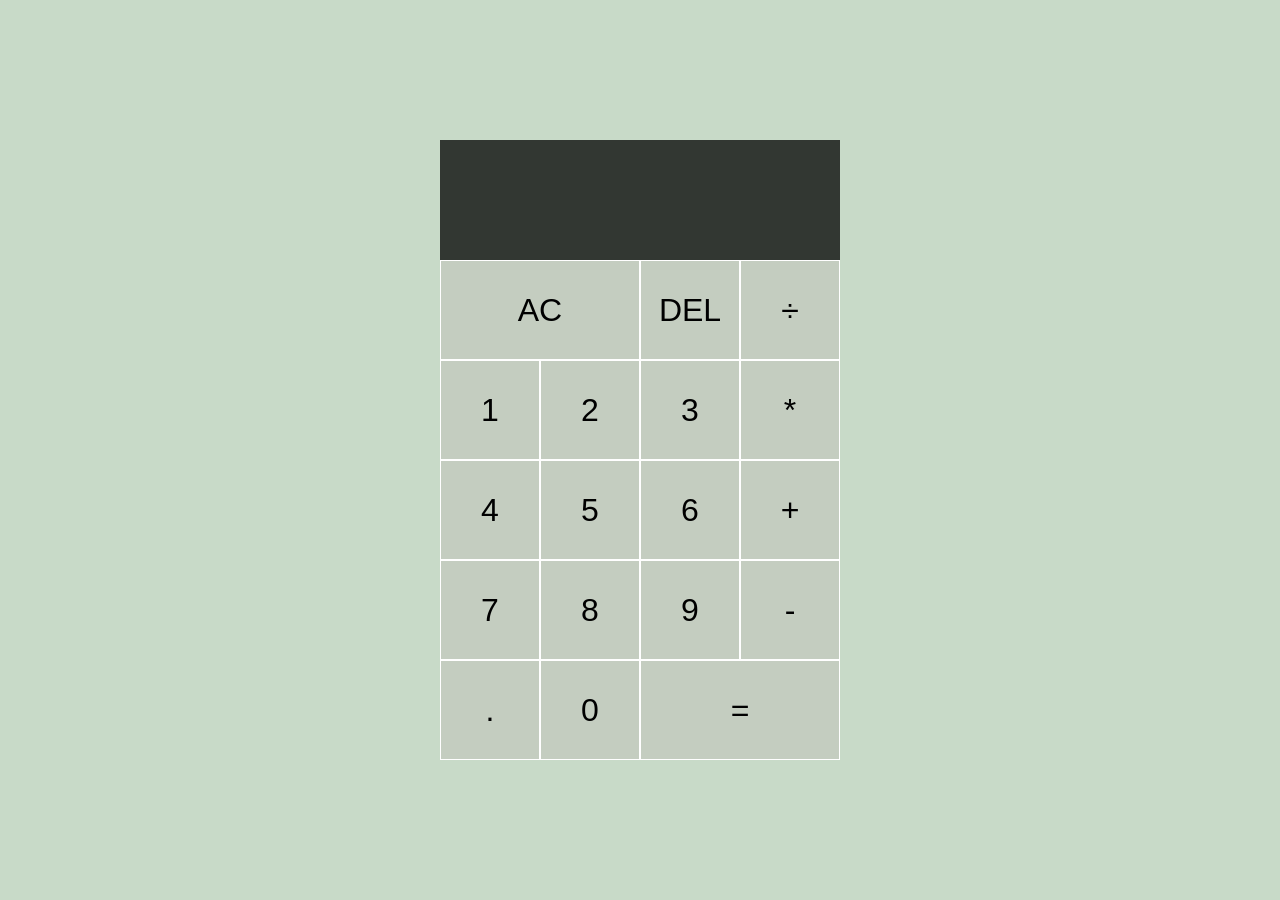
<file: index.html>
<!DOCTYPE html>
<html lang="en">
<head>
  <meta charset="UTF-8">
  <meta name="viewport" content="width=device-width, initial-scale=1.0">
  <title>Calculator</title>
  <link rel="stylesheet" href="calculator.css">
</head>
<body>
  <div class="calculator-grid">
    <div class="output">
      <div data-previous-operand class="previous-operand"></div>
      <div data-current-operand class="current-operand"></div>
    </div>
    <button data-all-clear class="span-two">AC</button>
    <button data-delete>DEL</button>
    <button data-operation><span>&#247;</span></button>
    <button data-number>1</button>
    <button data-number>2</button>
    <button data-number>3</button>
    <button data-operation>*</button>
    <button data-number>4</button>
    <button data-number>5</button>
    <button data-number>6</button>
    <button data-operation>+</button>
    <button data-number>7</button>
    <button data-number>8</button>
    <button data-number>9</button>
    <button data-operation>-</button>
    <button data-number>.</button>
    <button data-number>0</button>
    <button data-equals class="span-two">=</button>
  </div>

  <script src="calculator.js" defer></script>
</body>
</html>
</file>
<file: calculator.css>
*, *::before, *::after {
    box-sizing: border-box;
    font-family: Gotham Rounded, sans-serif;
    font-weight: normal;
  }
  
  body {
    padding: 0;
    margin: 0;
    background: rgb(200, 218, 200);
  }
  
  .calculator-grid {
    display: grid;
    justify-content: center;
    align-content: center;
    min-height: 100vh;
    grid-template-columns: repeat(4, 100px);
    grid-template-rows: minmax(120px, auto) repeat(5, 100px);
    border-radius: 2rem;
  }
  
  .calculator-grid > button {
    cursor: pointer;
    font-size: 2rem;
    border: 1px solid white;
    outline: none;
    background-color: rgba(179, 166, 166, 0.244);
  }  
  .span-two {
    grid-column: span 2;
  }
  
  .output {
    grid-column: 1 / -1;
    background-color: rgba(0, 0, 0, .75);
    display: flex;
    align-items: flex-end;
    justify-content: space-around;
    flex-direction: column;
    padding: 10px;
    word-wrap: break-word;
    word-break: break-all;
  }
  
  .output .previous-operand {
    color: rgba(255, 254, 254, 0.75);
    font-size: 1.5rem;
  }
  
  .output .current-operand {
    color: rgb(255, 254, 254);
    font-size: 2.5rem;
  }
</file>
